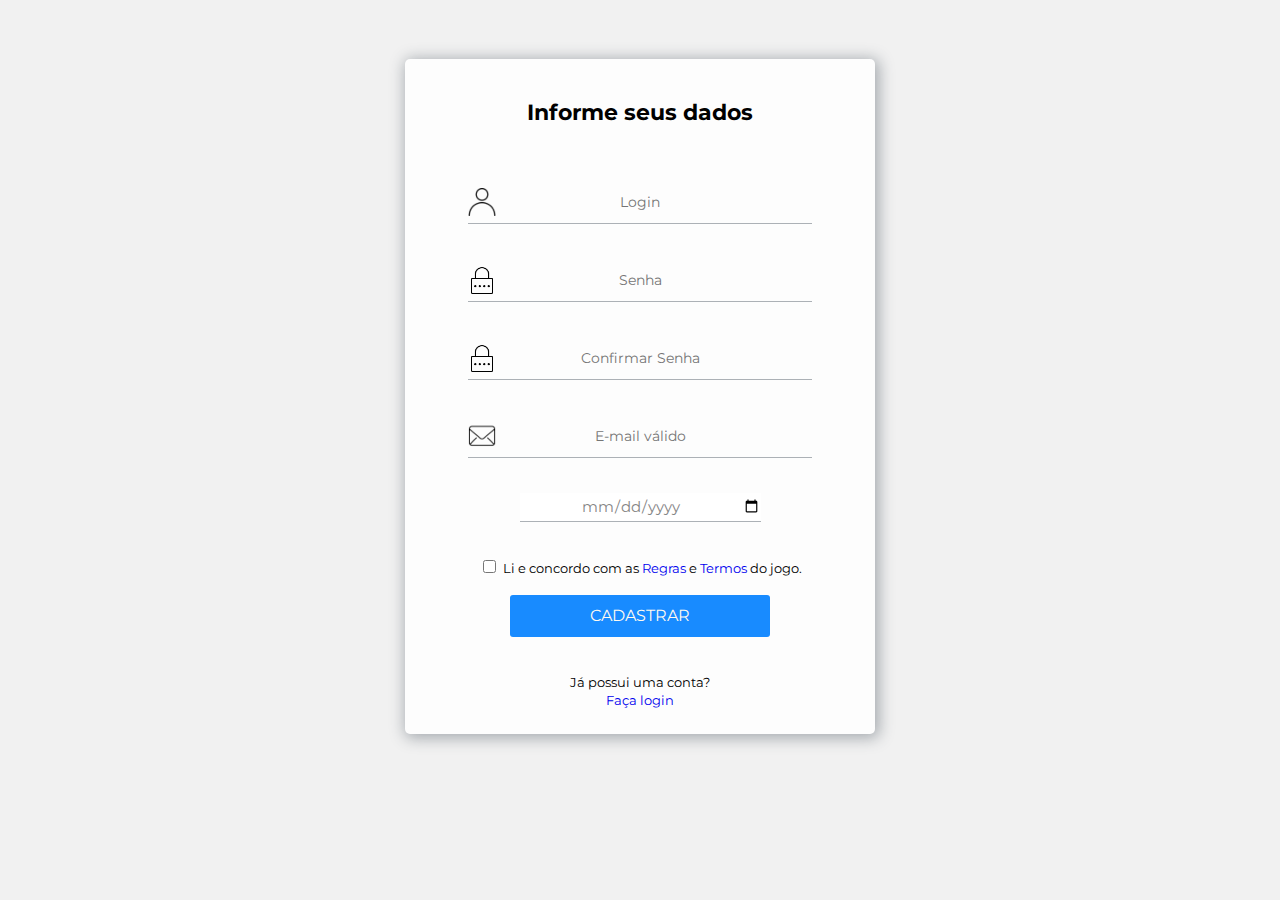
<file: index.html>
<!DOCTYPE html>
  <!-- Código criado 18/04/2 aspirante de programação, iniciando part 2-->
<html lang="pt-br">
<head>
    <meta charset="UTF-8">
    <meta http-equiv="X-UA-Compatible" content="IE=edge">
    <meta name="viewport" content="width=device-width, initial-scale=1.0">
    <link rel="stylesheet" href="assets/css/style.css">
    <link rel="shortcut icon" href="assets/images/favicon.png">
    <title>Cadastro 0.1</title>
</head>
<body>

    <div class="cadastroform">

        <h1>Informe seus dados</h1>

        <input type="text" placeholder="Login">
        <br><br><br>
        <input type="password" placeholder="Senha">
        <br><br><br>
        <input type="password" placeholder="Confirmar Senha">
        <br><br><br>
        <input type="mail" placeholder="E-mail válido">
        <br><br><br>
        <input type="date">
        <br><br><br>
        <input type="checkbox">
        <label>Li e concordo com as <a href="#">Regras</a> e <a href="#">Termos</a> do jogo.</label>
        <br><br>
        <input type="button" value="CADASTRAR">
        <br><br><br>
        <label> Já possui uma conta?<br>
        <a href="login.html">Faça login</label>

    </div>

</body>
</html>
</file>
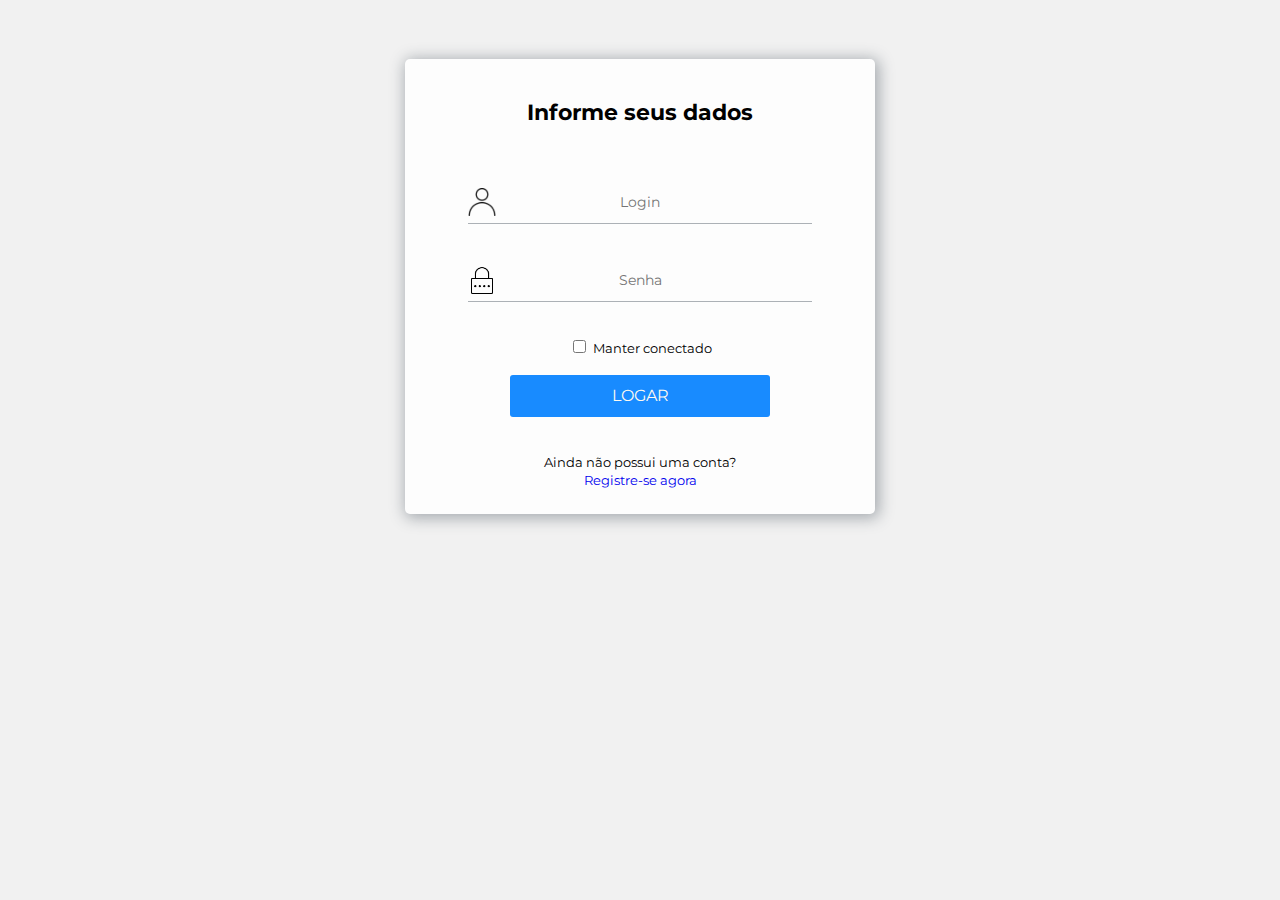
<file: login.html>
<!DOCTYPE html>
<html lang="pt-br">
<head>
    <meta charset="UTF-8">
    <meta http-equiv="X-UA-Compatible" content="IE=edge">
    <meta name="viewport" content="width=device-width, initial-scale=1.0">
    <link rel="stylesheet" href="assets/css/style.css">
    <link rel="shortcut icon" href="assets/images/favicon.png">
    <title>Login 0.1</title>
</head>
<body>

    <div class="loginform">

        <h1>Informe seus dados</h1>

        <input type="text" placeholder="Login">
        <br><br><br>
        <input type="password" placeholder="Senha">
        <br><br><br>
        <input type="checkbox">
        <label>Manter conectado</label>
        <br><br>
        <input type="button" value="LOGAR">
        <br><br><br>
        <label> Ainda não possui uma conta?<br>
        <a href="index.html">Registre-se agora</label>

    </div>

</body>
</html>
</file>
<file: assets/css/style.css>
@import url('https://fonts.googleapis.com/css2?family=Lato&family=Montserrat&family=Ubuntu&display=swap');
body{
    background-color: rgb(241, 241, 241);
    padding-top: 4%;
    text-align: center;
}
/* CADASTRO */
.cadastroform{

    background-color: rgb(253, 253, 253);
    margin: 0 auto;
    padding-top: 2%;
    padding-bottom: 2%;
    width: 470px;
    border-radius: 5px 5px 5px 5px;
    box-shadow: 2px 2px 15px 2px rgba(51, 63, 75, 0.4);
}
.cadastroform input:focus::-webkit-input-placeholder,
.cadastroform  textarea:focus::-webkit-input-placeholder
{
    color: #FFFFFF;
}

/* lOGIN */
.loginform{

    background-color: rgb(253, 253, 253);
    margin: 0 auto;
    padding-top: 2%;
    padding-bottom: 2%;
    width: 470px;
    border-radius: 5px 5px 5px 5px;
    box-shadow: 2px 2px 15px 2px rgba(51, 63, 75, 0.4);
}
.loginform input:focus::-webkit-input-placeholder,
.loginform textarea:focus::-webkit-input-placeholder
{
    color: #FFFFFF;
}
input[type=text]{

    background-image: url(../../assets/images/user.png);
    background-repeat: no-repeat;
    background-color: transparent;
    background-position: 0vh;
    background-size: 28px;
    border: none;
    outline: none;
    box-shadow: 0px 1px rgba(51, 63, 75, 0.4);
    font-family: Montserrat, sans-serif;
    font-size: 14px;
    text-align: center;
    width: 340px;
    height: 40px;
    
}
input[type=text]:focus{

    box-shadow: 0px 1px rgb(14, 117, 221);
}
  
input[type=password]{


    background-image: url(../../assets/images/lock.png);
    background-repeat: no-repeat;
    background-color: transparent;
    background-position: 0vh;
    background-size: 28px;
    border: none;
    outline: none;
    box-shadow: 0px 1px rgba(51, 63, 75, 0.4);
    font-family: Montserrat, sans-serif;
    font-size: 14px;
    text-align: center;
    width: 340px;
    height: 40px;
}
input[type=password]:focus{

    box-shadow: 0px 1px rgb(14, 117, 221);
}
input[type=mail]{

    background-image: url(../../assets/images/mail.png);
    background-repeat: no-repeat;
    background-color: transparent;
    background-position: 0vh;
    background-size: 28px;
    border: none;
    outline: none;
    box-shadow: 0px 1px rgba(51, 63, 75, 0.4);
    font-family: Montserrat, sans-serif;
    font-size: 14px;
    text-align: center;
    width: 340px;
    height: 40px;
}
input[type=mail]:focus{
    

    box-shadow: 0px 1px rgb(14, 117, 221);
}
input[type=date]{

    font-family: Montserrat, sans-serif;
    font-size: 15px;
    text-align: center;
    width: 240px;
    height: 28px;
    outline: none;
    border: none;
    color:rgb(133, 133, 133);
    box-shadow: 0px 1px rgba(51, 63, 75, 0.4);
}
input[type=date]:focus{

    box-shadow: 0px 1px rgb(14, 117, 221);
}

input[type=button]{

    background-color: rgb(24, 139, 255);
    font-family: Montserrat, sans-serif;
    font-size: 16px;
    width: 260px;
    height: 42px;
    border:none;
    cursor: pointer;
    color: floralwhite;
    border-radius: 3px 3px 3px 3px;

}
input[type=button]:hover{

    background-color: rgb(37, 135, 233);
    box-shadow: 0px 0px 5px 0px rgb(18, 97, 175);
}
h1{
    font-family: Montserrat, Helvetica, sans-serif;
    padding-bottom: 40px;
    text-align: center;
    font-size: 22px;
}
label{
    font-family: Montserrat, sans-serif;
    font-size: 13px;
}
a{
    text-decoration: none;
}
</file>
